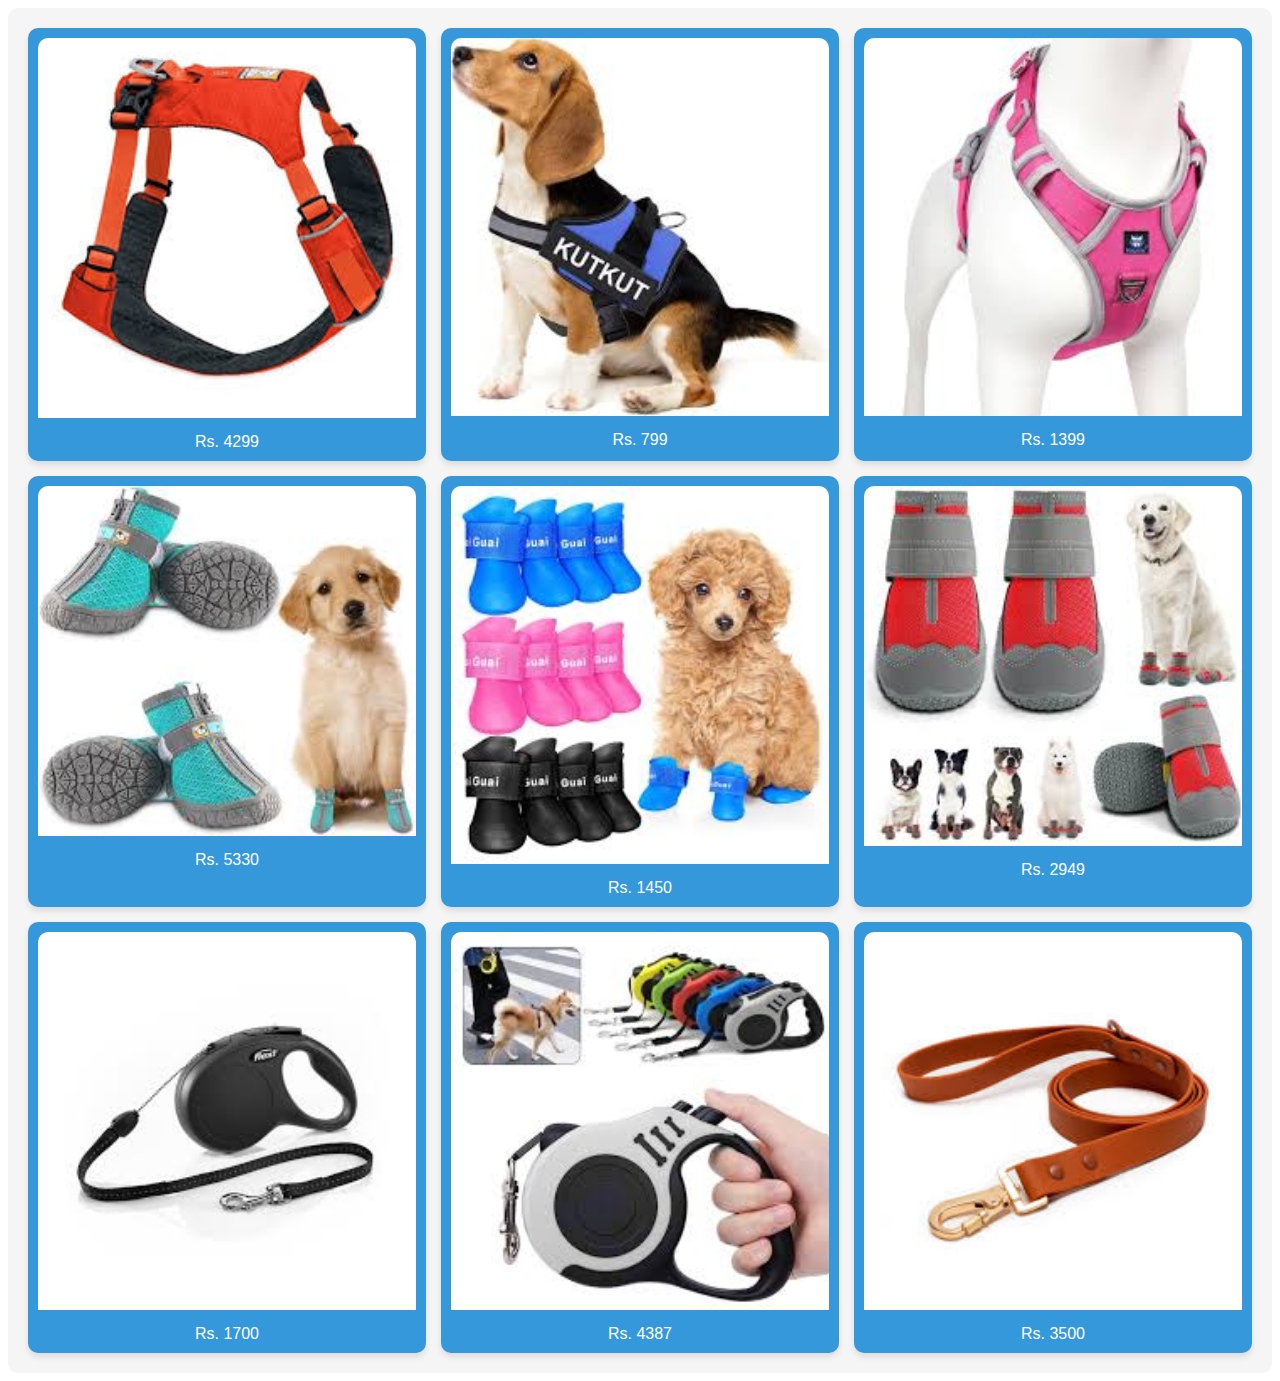
<file: accessories.html>
<!DOCTYPE html>
<html lang="en">
<head>
    <meta charset="UTF-8">
    <meta name="viewport" content="width=device-width, initial-scale=1.0">
    <title>Accessories</title>
    <link rel="stylesheet" href="accessories.css"> <!-- Link to External CSS -->
</head>
<body>
    <div class="grid-container">
        <div class="grid-item">
            <img src="Images/harness 1.jpeg" alt="Dog Harness">
            <p>Rs. 4299</p>
        </div>
        <div class="grid-item">
            <img src="Images/harness 2.jpeg" alt="Dog Harness">
            <p>Rs. 799</p>
        </div>
        <div class="grid-item">
            <img src="Images/harness 3.jpeg" alt="Dog Harness">
            <p>Rs. 1399</p>
        </div>
        <div class="grid-item">
            <img src="Images/dog shoes.jpeg" alt="Dog shoes">
            <p>Rs. 5330</p>
        </div>
        <div class="grid-item">
            <img src="Images/dog shoes 2.jpeg" alt="Dog shoes">
            <p>Rs. 1450</p>
        </div>
        <div class="grid-item">
            <img src="Images/dog shoes 3.jpeg" alt="Dog shoes">
            <p>Rs. 2949</p>
        </div>
        <div class="grid-item">
            <img src="Images/dog leash1.jpeg" alt="Dog Leash">
            <p>Rs. 1700</p>
        </div>
        <div class="grid-item">
            <img src="Images/dog leash2.jpeg" alt="Dog Leash">
            <p>Rs. 4387</p>
        </div>
        <div class="grid-item">
            <img src="Images/dog leash3.jpeg" alt="Dog Leash">
            <p>Rs. 3500</p>
        </div>
    </div>
</body>
</html>
</file>
<file: accessories.css>
/* Grid container */
.grid-container {
    display: grid;
    grid-template-columns: repeat(3, 1fr);  
    gap: 15px;                              
    padding: 20px;
    background-color: #f5f5f5;
    border-radius: 10px;
}

/* Grid item */
.grid-item {
    background-color: #3498db;
    color: white;
    text-align: center;
    padding: 10px;
    font-size: 1.2rem;
    border-radius: 10px;
    box-shadow: 0px 4px 6px rgba(0, 0, 0, 0.1);
    transition: transform 0.3s ease;
}

/* Image styling */
.grid-item img {
    width: 100%;                    
    height: auto;                    
    border-radius: 10px 10px 0 0;    
}

/* Paragraph under the image */
.grid-item p {
    margin: 10px 0 0 0;
    font-family: Arial, Helvetica, sans-serif;              
    font-size: 1rem;
}

/* Hover effect */
.grid-item:hover {
    transform: scale(1.05);
    background-color: #2980b9;
}
</file>
